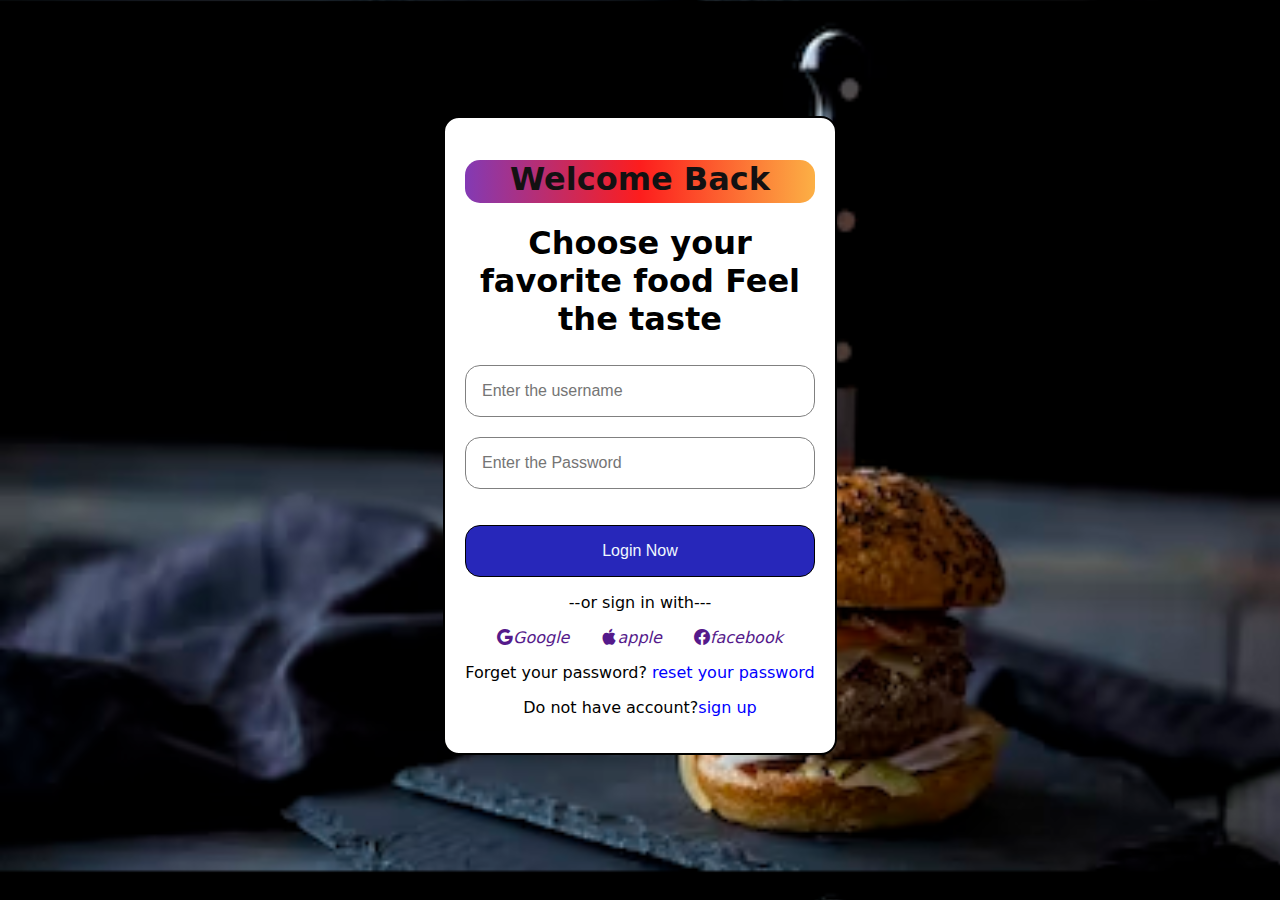
<file: index.html>
<!DOCTYPE html>
<html lang="en">
<head>
    <meta charset="UTF-8">
    <meta http-equiv="X-UA-Compatible" content="IE=edge">
    <meta name="viewport" content="width=device-width, initial-scale=1.0">
    <title>login page</title>
    <link rel="stylesheet" href="style.css">
</head>
<body>
    <div class="login-container">
        <form action="" class="login-page">
            <h1 class="heading head">Welcome Back</h1>
            <h1 class="heading"> Choose your favorite food  Feel  the taste</h1>
            <input class="input-feild" type="text" placeholder="Enter the username">
            <input class="input-feild password" type="password" placeholder="Enter the Password">
            <button class="login-btn"><a href="main.html" class="login-link">Login Now</a></button>
            <p>--or sign in with---</p>
            <div class="icon-container">
                <a href="" class="icon"><i class="bi bi-google">Google</i></a>
                <a href="" class="icon"><i class="bi bi-apple">apple</i></a>
                <a href="" class="icon"><i class="bi bi-facebook">facebook</i></a>
            </div>
            <p class="small">Forget your password? <a href="forget.html" class="link">reset your password</a></p>
            <p class="small">Do not have account?<a href=""class="link">sign up</a></p>
        </form>    
    </div>
</body>
</html>
</file>
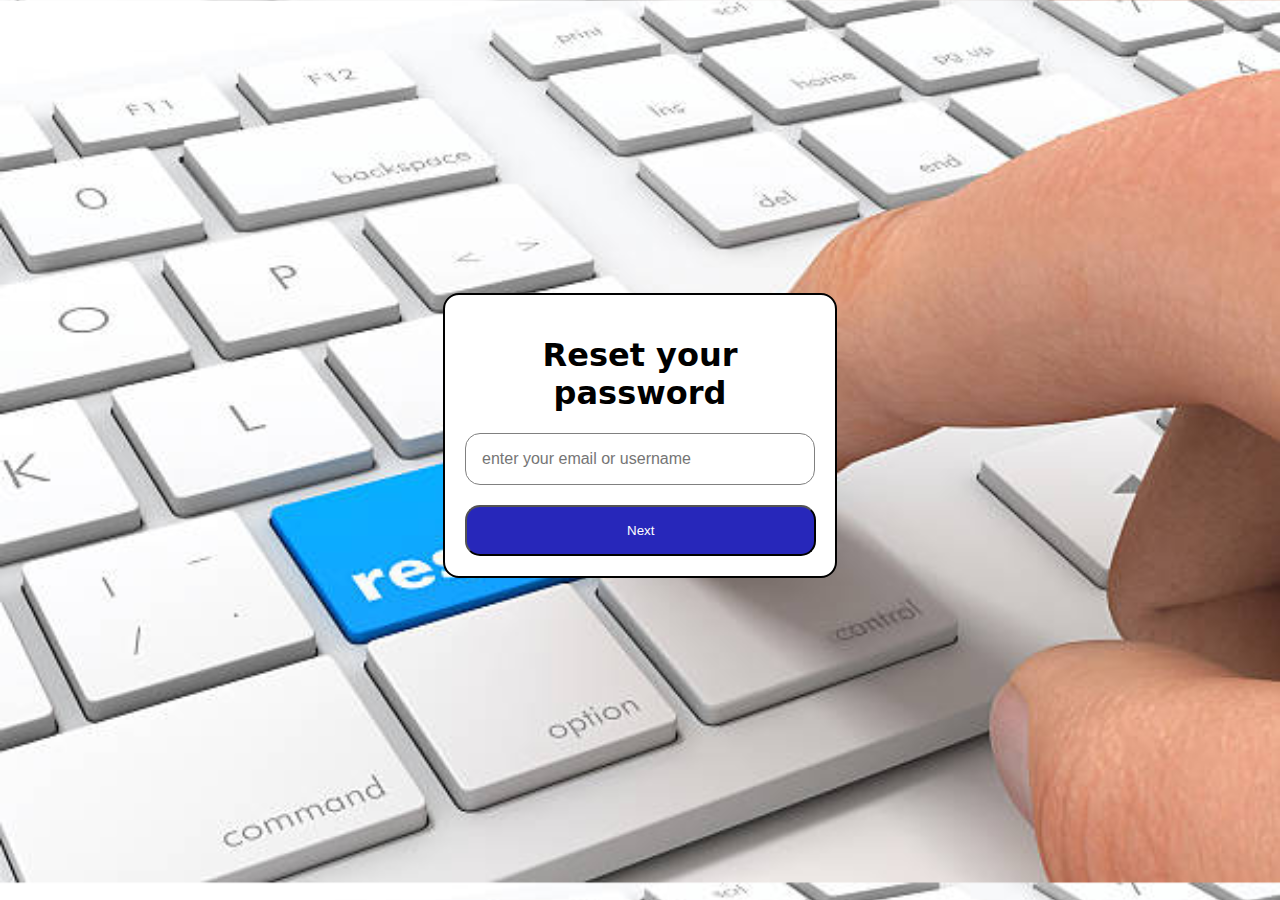
<file: forget.html>
<!DOCTYPE html>
<html lang="en">
<head>
    <meta charset="UTF-8">
    <meta http-equiv="X-UA-Compatible" content="IE=edge">
    <meta name="viewport" content="width=device-width, initial-scale=1.0">
    <title>forget password</title>
    <link rel="stylesheet" href="style.css">
    <link rel="stylesheet" href="forget.css">
</head>
<body>
    <div class="login-container">
        <div class="forget login-page">
            <h1>Reset your password</h1>
            <input class="input-feild" type="email number" placeholder="enter your email or username">
            <button class="next-btn">Next</button>
        </div>
    </div>
    <style>
        bac
    </style>
</body>
</html>
</file>
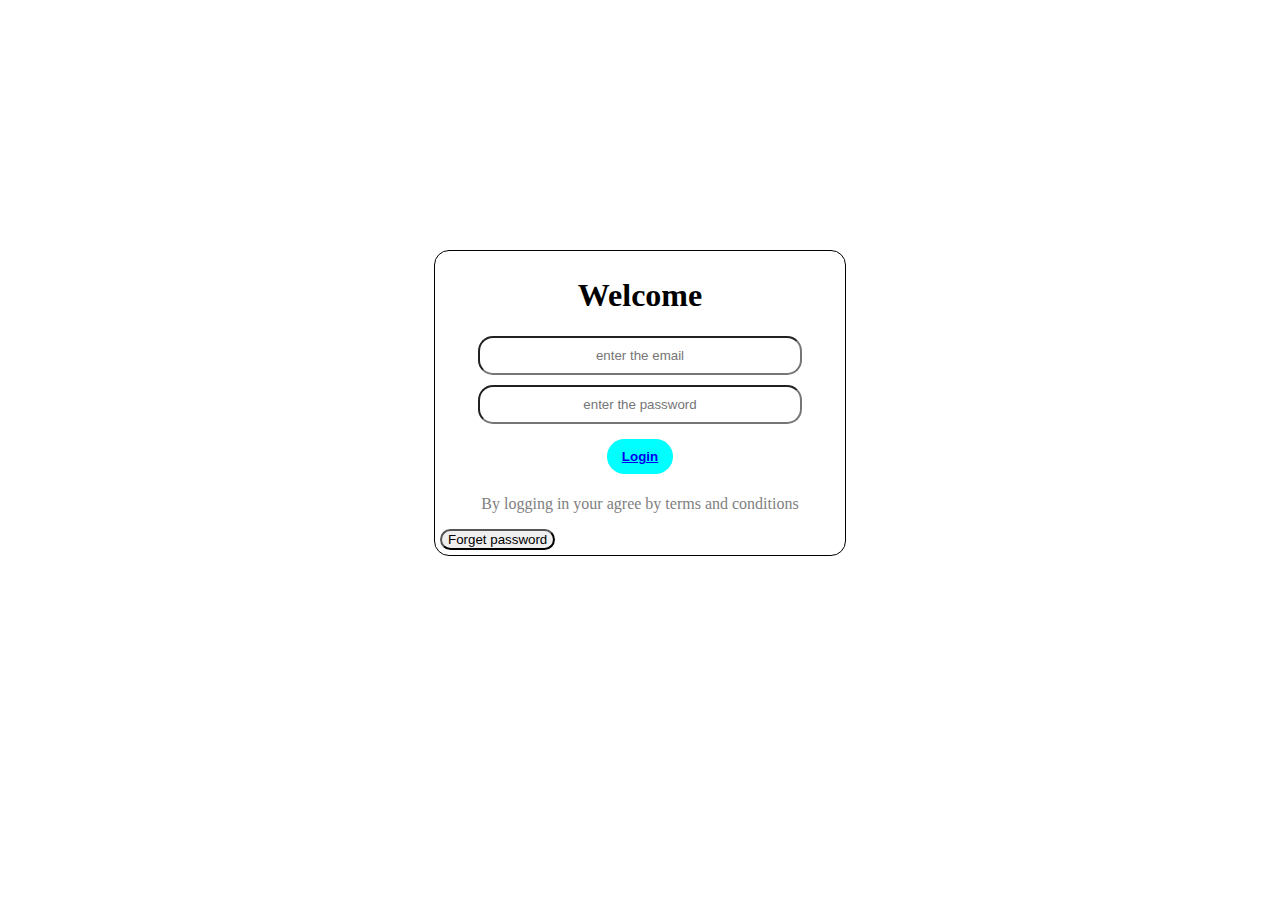
<file: login.html>
<!DOCTYPE html>
<html lang="en">
<head>
    <meta charset="UTF-8">
    <meta http-equiv="X-UA-Compatible" content="IE=edge">
    <meta name="viewport" content="width=device-width, initial-scale=1.0">
    <title>login page</title>
    <link rel="stylesheet" href="login.css">
</head>
<body>
    <div class="container">
        <h1 class="heading">Welcome</h1>
        <div class="input1">
            <input type="email" placeholder="enter the email" style="width:300px;" class="input">
        </div>
        <div class="input">
            <input type="password" placeholder="enter the password" style="width:300px;" class="input">
        </div>
        <div>
            <button class="log-btn"><a href="index.html">Login</a></button>
        </div>
        <p class="para">By logging in your agree by terms and conditions</p>
        <div class="forget">
            <button class="forget">Forget password</button>
        </div>
    </div>
</body>
</html>
</file>
<file: forget.css>
body{
    background-image: url(image2.jpg);
    background-size: cover;
}
.next-btn{
    /* width: 100%; */
    padding: 16px 160px;
    border-radius: 15px;
    background-color: rgb(39, 39, 186);
    color: white;
    text-decoration:none;
}
</file>
<file: login.css>
.container{
    width: 400px;
    border: 1px solid black;
    padding: 5px;
    margin: 250px auto;
    text-align: center;
    border-radius: 15px;
}
.input{
    padding: 10px;
    text-align: center;
    border-radius: 15px;
}
.heading{
    text-align: center;
}
.para{
    color: gray;
}
.log-btn{
    border: none;
    padding: 10px 15px;
    margin: 5px;
    border-radius: 25px;
    background-color: aqua;
    font-weight: bold; 
}
.forget{
    text-align:start;
    border-radius: 16px;;
}
</file>
<file: style.css>
@import url("https://cdn.jsdelivr.net/npm/bootstrap-icons@1.9.1/font/bootstrap-icons.css");
body{
    font-family:system-ui, -apple-system, BlinkMacSystemFont, 'Segoe UI', Roboto, Oxygen, Ubuntu, Cantarell, 'Open Sans', 'Helvetica Neue', sans-serif;
    background-color: rgb(196, 187, 187);
    background-image: url(image.jpg);
    background-size: cover;
    font-family: system-ui, -apple-system, BlinkMacSystemFont, 'Segoe UI', Roboto, Oxygen, Ubuntu, Cantarell, 'Open Sans', 'Helvetica Neue', sans-serif;
}
.login-container{
    height: 95vh;
    display: flex;
    justify-content: center;
    align-items: center;
}
.login-page{
    border: 2px solid black;
    padding: 20px;
    width: 350px;
    text-align: center;
    background-color: white;
    border-radius: 16px;
    
}
.heading{
    padding-bottom: 5px;
    border-radius: 15px;
}
.head{
    background: rgb(131,58,180);
    background: linear-gradient(90deg, rgba(131,58,180,1) 0%, rgba(253,29,29,1) 50%, rgba(252,176,69,1) 100%);
    color: rgb(19, 17, 18);
}
.input-feild{
    width: 100%;
    padding: 16px;
    box-sizing: border-box;
    margin-bottom: 20px;
    font-size: 16px;
    border: 1px solid gray;
    border-radius: 15px;
}
.password{
    margin-bottom: 36px;
}
.input-feild:focus{
    outline: none;
    border: 1px solid rgb(237, 108, 188);
}
.login-btn{
    width: 100%;
    padding: 16px;
    border: 1px solid black;
    border-radius: 15px;
    background-color: rgb(39, 39, 186);
    cursor: pointer;
    font-size: 16px;
    
}
.login-link{
    text-decoration: none;
    color: aliceblue;
}
.icon-container{
    display: flex;
    justify-content: space-evenly;
}
.icon{
    text-decoration:none;
}
.link{
    text-decoration: none;
    color: blue;
}
.link:hover{
    color: rgb(47, 47, 182);
}
.login-btn:hover{
    background-color: rgb(118, 13, 94);
    padding: 15.5px;
}
.input-feild:hover{
    background-color:rgb(245, 242, 242);
}
.icon:hover{
    background-color:rgb(245, 242, 242);
}
</file>
